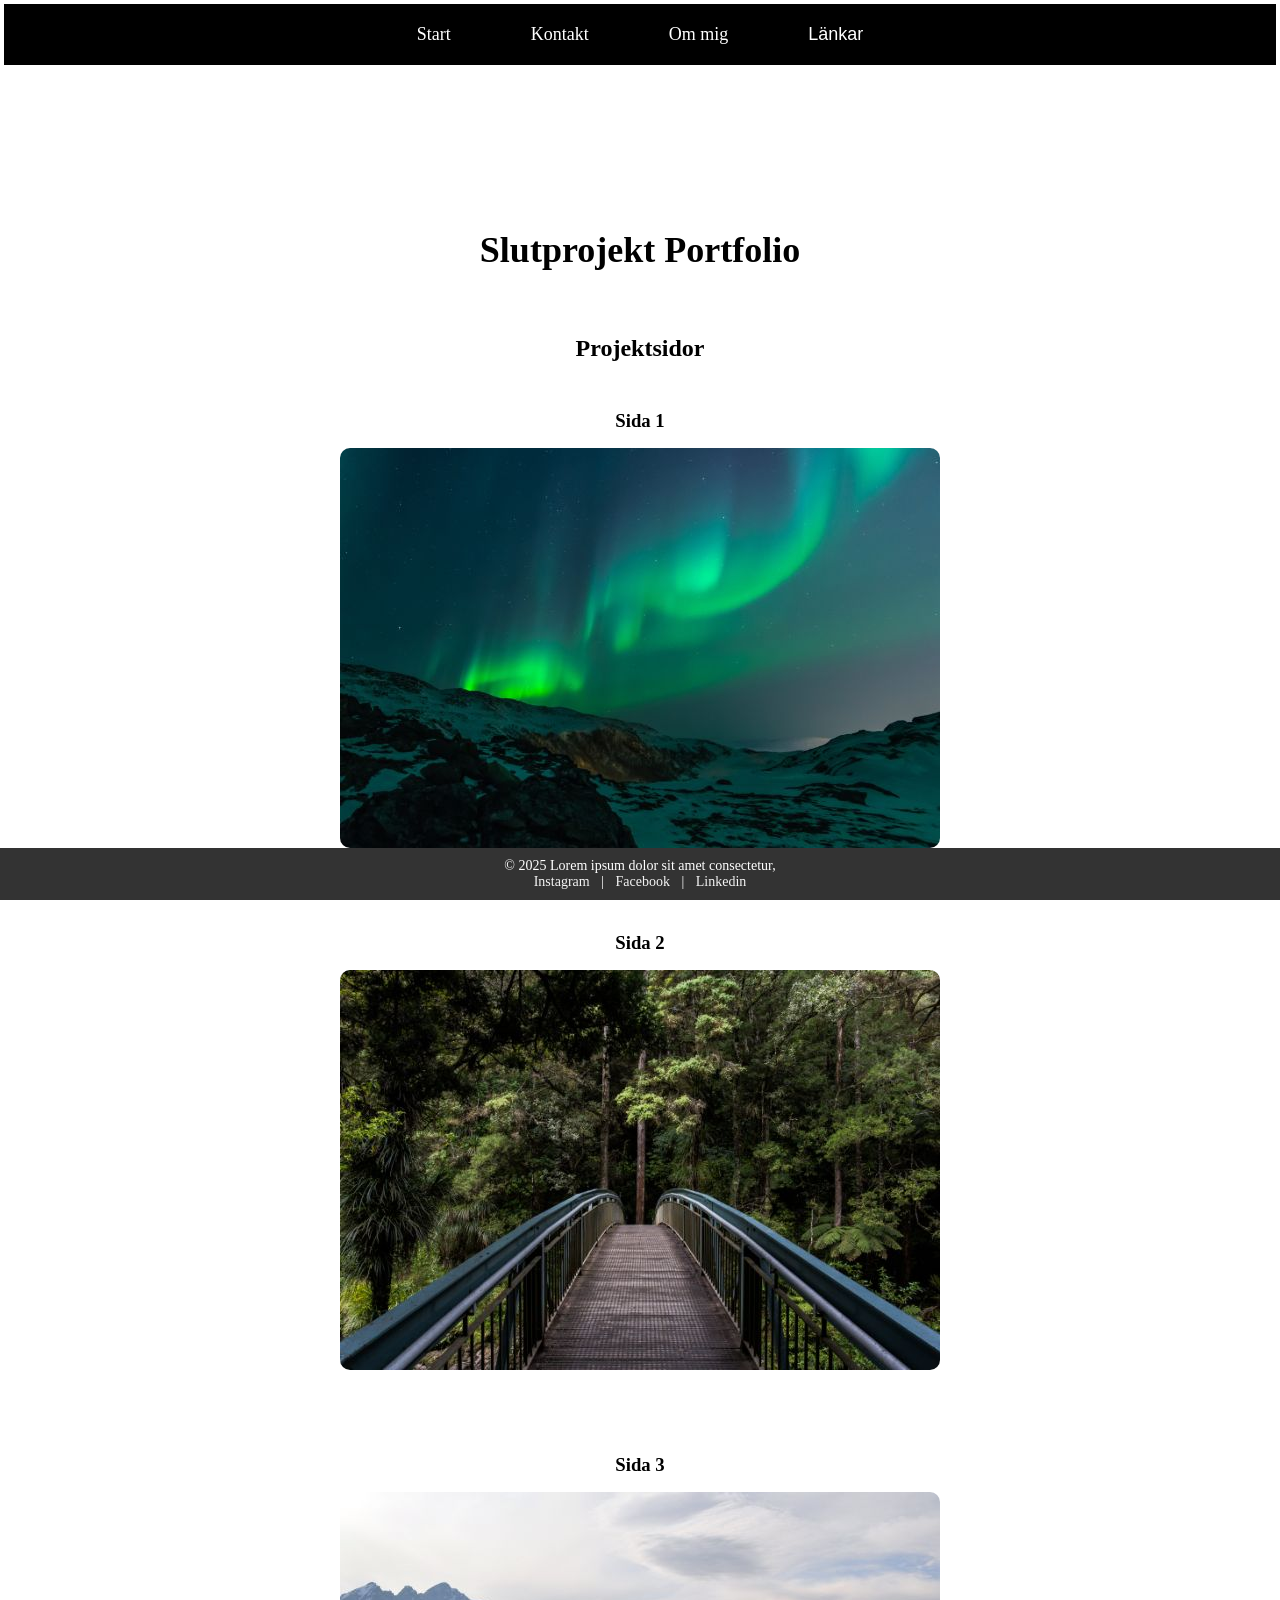
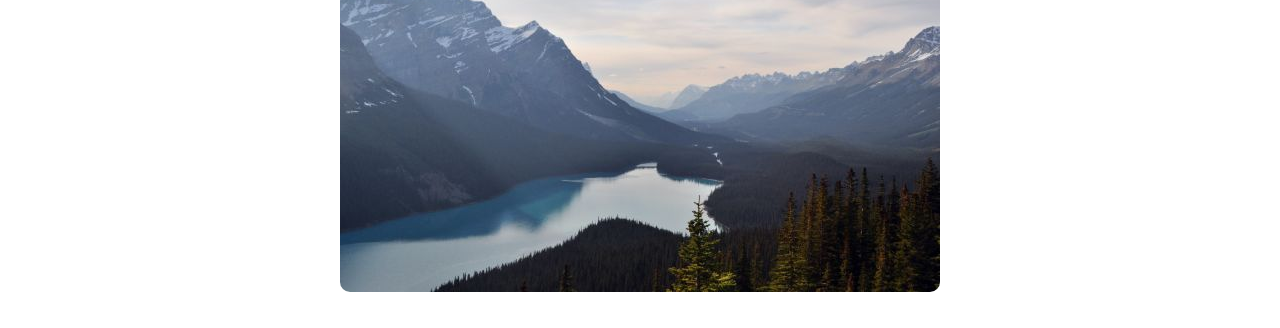
<file: html/index.html>
<!DOCTYPE html>
<html lang="en">
  <head>
    <meta charset="UTF-8" />
    <meta name="viewport" content="width=device-width, initial-scale=1.0" />
    <link rel="stylesheet" href="../css/start.css" />
    <link rel="stylesheet" href="../css/reset.css" />
    <title>Document</title>
  </head>
  <body>
    <nav>
      <ul class="navbar">
        <div class="nav">
          <a href="../html/start.html">Start</a>
          <a href="../html/kontakt.html">Kontakt</a>
          <a href="../html/om-mig.html">Om mig</a>

          <div class="dropdown">
            <button>Länkar</button>

            <div class="content">
              <a href="../projektsidor.html/sida1.html">Sida 1</a>
              <a href="../projektsidor.html/sida2.html">Sida 2</a>
              <a href="../projektsidor.html/sida3.html">Sida 3</a>
            </div>
          </div>
        </div>
      </ul>
    </nav>

    <div class="rubrik">
      <h2>Slutprojekt Portfolio</h2>
    </div>

    <h2 style="text-align: center">Projektsidor</h2>

    <div class="projektsidor">
      <div class="sidor">
        <h3>Sida 1</h3>
        <a href="../projektsidor.html/sida1.html"
          ><img src="../images/img_lights.jpg" alt=""
        /></a>
      </div>

      <div class="sidor">
        <h3>Sida 2</h3>
        <a href="../projektsidor.html/sida2.html"
          ><img src="../images/img_forest.jpg" alt=""
        /></a>
      </div>

      <div class="sidor">
        <h3>Sida 3</h3>
        <a href="../projektsidor.html/sida3.html"
          ><img src="../images/img_mountains.jpg"
        /></a>
      </div>
    </div>

    <footer>
      <p>© 2025 Lorem ipsum dolor sit amet consectetur,</p>
      <a href="">Instagram</a> | <a href="">Facebook</a> |
      <a href="">Linkedin</a>
    </footer>
  </body>
</html>
</file>
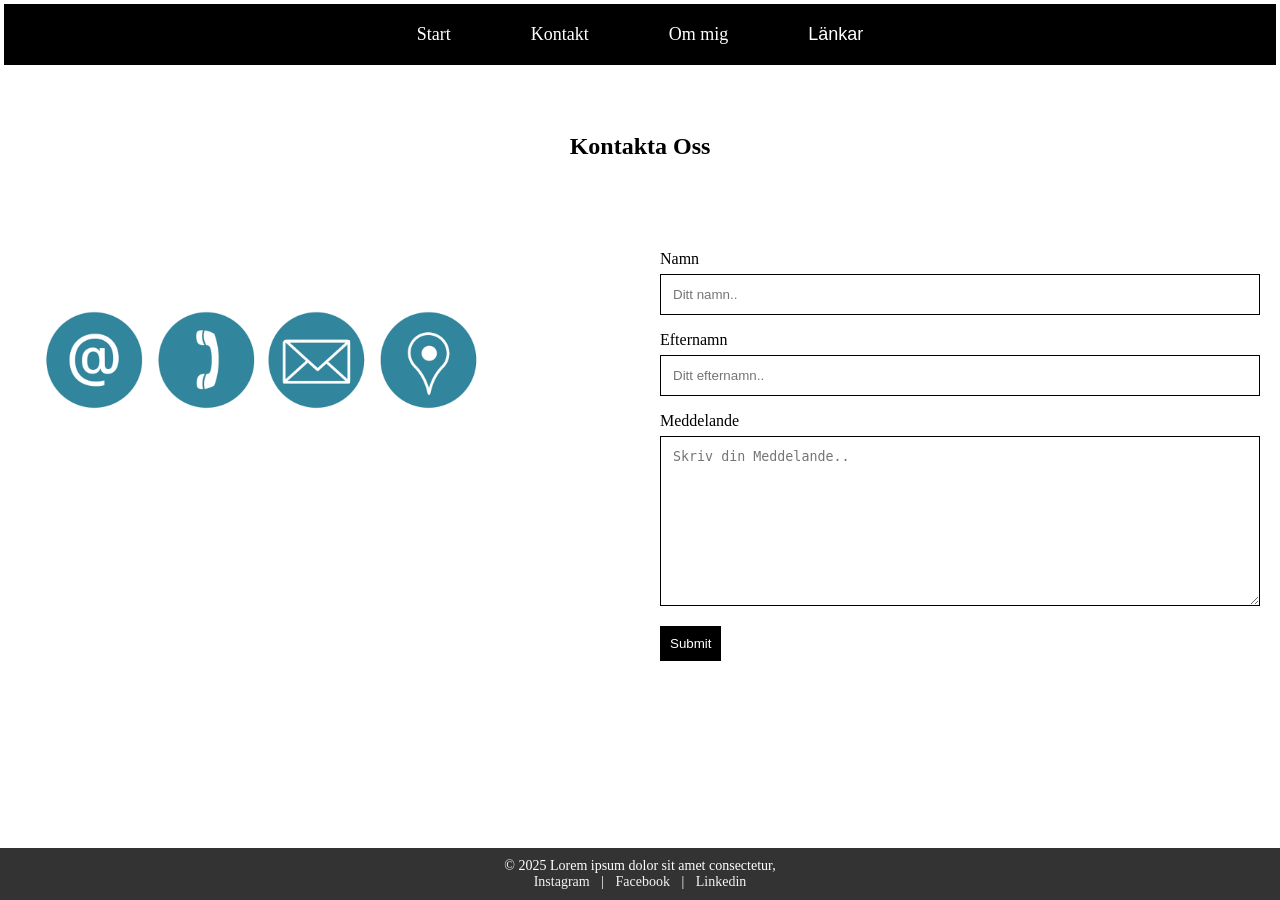
<file: html/kontakt.html>
<!DOCTYPE html>
<html lang="en">
  <head>
    <meta charset="UTF-8" />
    <meta name="viewport" content="width=device-width, initial-scale=1.0" />
    <link rel="stylesheet" href="../css/kontakt.css" />
    <link rel="stylesheet" href="../css/reset.css" />
    <title>Document</title>
  </head>
  <body>
    <nav>
      <ul class="navbar">
        <div class="nav">
          <a href="../html/start.html">Start</a>
          <a href="../html/kontakt.html">Kontakt</a>
          <a href="../html/om-mig.html">Om mig</a>

          <div class="dropdown">
            <button>Länkar</button>

            <div class="content">
              <a href="../projektsidor.html/sida1.html">Sida 1</a>
              <a href="../projektsidor.html/sida2.html">Sida 2</a>
              <a href="../projektsidor.html/sida3.html">Sida 3</a>
            </div>
          </div>
        </div>
      </ul>
    </nav>

    <div class="rubrik">
      <h2>Kontakta Oss</h2>
    </div>

    <div class="row">
      <div class="column">
        <img src="../images/kontakta-oss.webp" alt="" />
      </div>

      <div class="column">
        <form action="/action_page.php" method="post">
          <label for="fname">Namn</label>
          <input
            type="text"
            id="fname"
            name="firstname"
            placeholder="Ditt namn.."
          />

          <label for="lname">Efternamn</label>
          <input
            type="text"
            id="lname"
            name="lastname"
            placeholder="Ditt efternamn.."
          />

          <label for="subject">Meddelande</label>
          <textarea
            id="subject"
            name="subject"
            placeholder="Skriv din Meddelande.."
            style="height: 170px"
          ></textarea>

          <button>Submit</button>
        </form>
      </div>
    </div>

    <footer>
      <p>© 2025 Lorem ipsum dolor sit amet consectetur,</p>
      <a href="">Instagram</a> | <a href="">Facebook</a> |
      <a href="">Linkedin</a>
    </footer>
  </body>
</html>
</file>
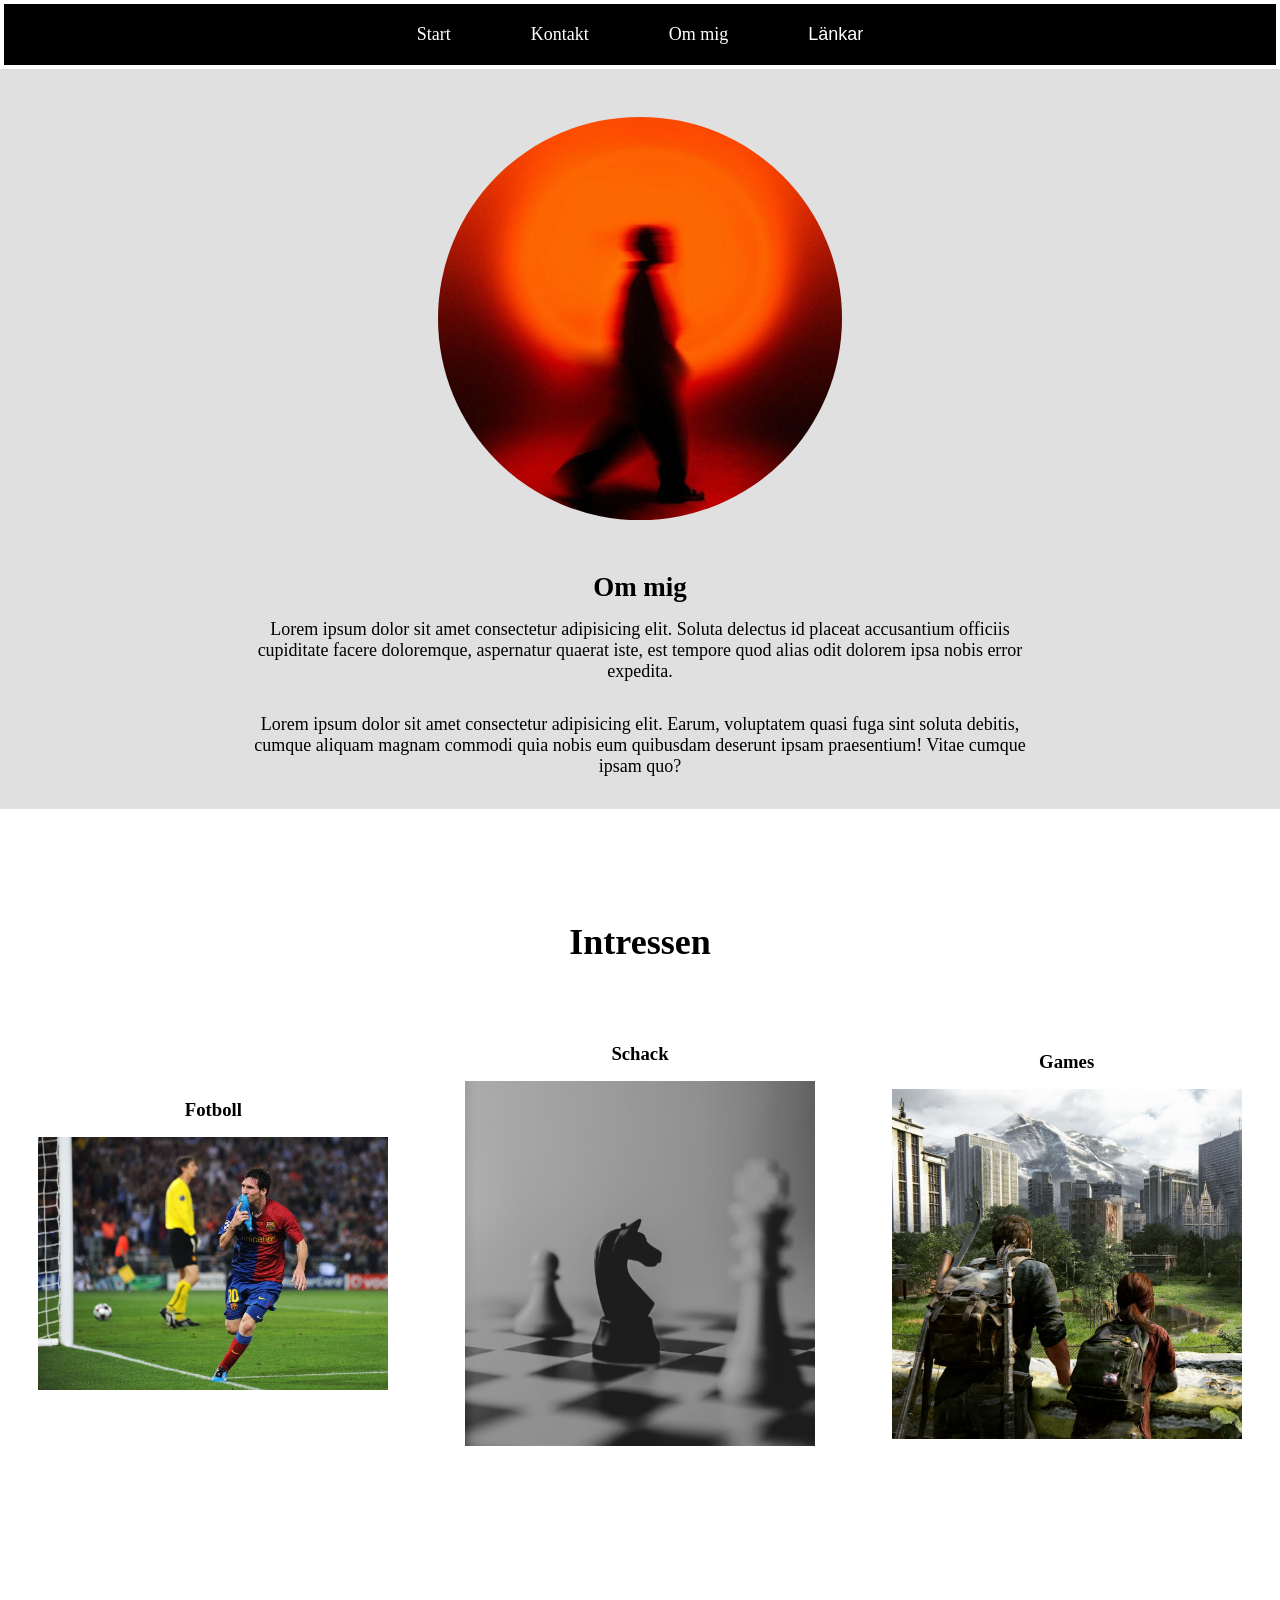
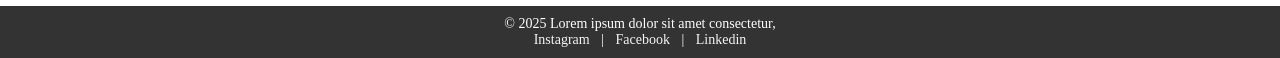
<file: html/om-mig.html>
<!DOCTYPE html>
<html lang="en">
<head>
    <meta charset="UTF-8">
    <meta name="viewport" content="width=device-width, initial-scale=1.0">
    <link rel="stylesheet" href="../css/om-mig.css">
    <link rel="stylesheet" href="../css/reset.css">
    <title>Document</title>
</head>
<body>

    <nav>
      <ul class="navbar">
        <div class="nav">
          <a href="../html/start.html">Start</a>
          <a href="../html/kontakt.html">Kontakt</a>
          <a href="../html/om-mig.html">Om mig</a>

          <div class="dropdown">
            <button>Länkar</button>

            <div class="content">
              <a href="../projektsidor.html/sida1.html">Sida 1</a>
              <a href="../projektsidor.html/sida2.html">Sida 2</a>
              <a href="../projektsidor.html/sida3.html">Sida 3</a>
            </div>
          </div>
        </div>
      </ul>
    </nav>

    <div class="om-mig">
        <div class="hero">
            <img src="../images/7398e127e27400c7a40ff639f505a1bb.jpg" alt=""></a>
        </div>

        <div class="rubrik">
            <h2>Om mig</h2>
            <p>Lorem ipsum dolor sit amet consectetur adipisicing elit. Soluta delectus id placeat accusantium officiis cupiditate facere doloremque, aspernatur quaerat iste, est tempore quod alias odit dolorem ipsa nobis error expedita.</p>

            <p>Lorem ipsum dolor sit amet consectetur adipisicing elit. Earum, voluptatem quasi fuga sint soluta debitis, cumque aliquam magnam commodi quia nobis eum quibusdam deserunt ipsam praesentium! Vitae cumque ipsam quo?</p>
        </div>

    </div>

    <div class="rubrik2">
        <h2>Intressen</h2>
    </div>

    <div class="intressen">
        <div class="sidor">
            <h3> Fotboll</h3>
            <img src="../images/fb4f3d34ba3780c83f8a91acd5b75fcc.jpg" alt=""></a>
        </div>

        <div class="sidor">
            <h3> Schack</h3>
            <img src="../images/photo-1560174038-da43ac74f01b.avif" alt=""></a>
        </div>

        <div class="sidor">
            <h3> Games</h3>
            <img src="../images/16357782a204deec47c57828372519c5.jpg" alt=""></a>
        </div>
    </div>

    <footer>
        <p>© 2025 Lorem ipsum dolor sit amet consectetur, </p>
        <a href="">Instagram</a> |
        <a href="">Facebook</a> |
        <a href="">Linkedin</a>
    </footer>
</body>
</html>
</file>
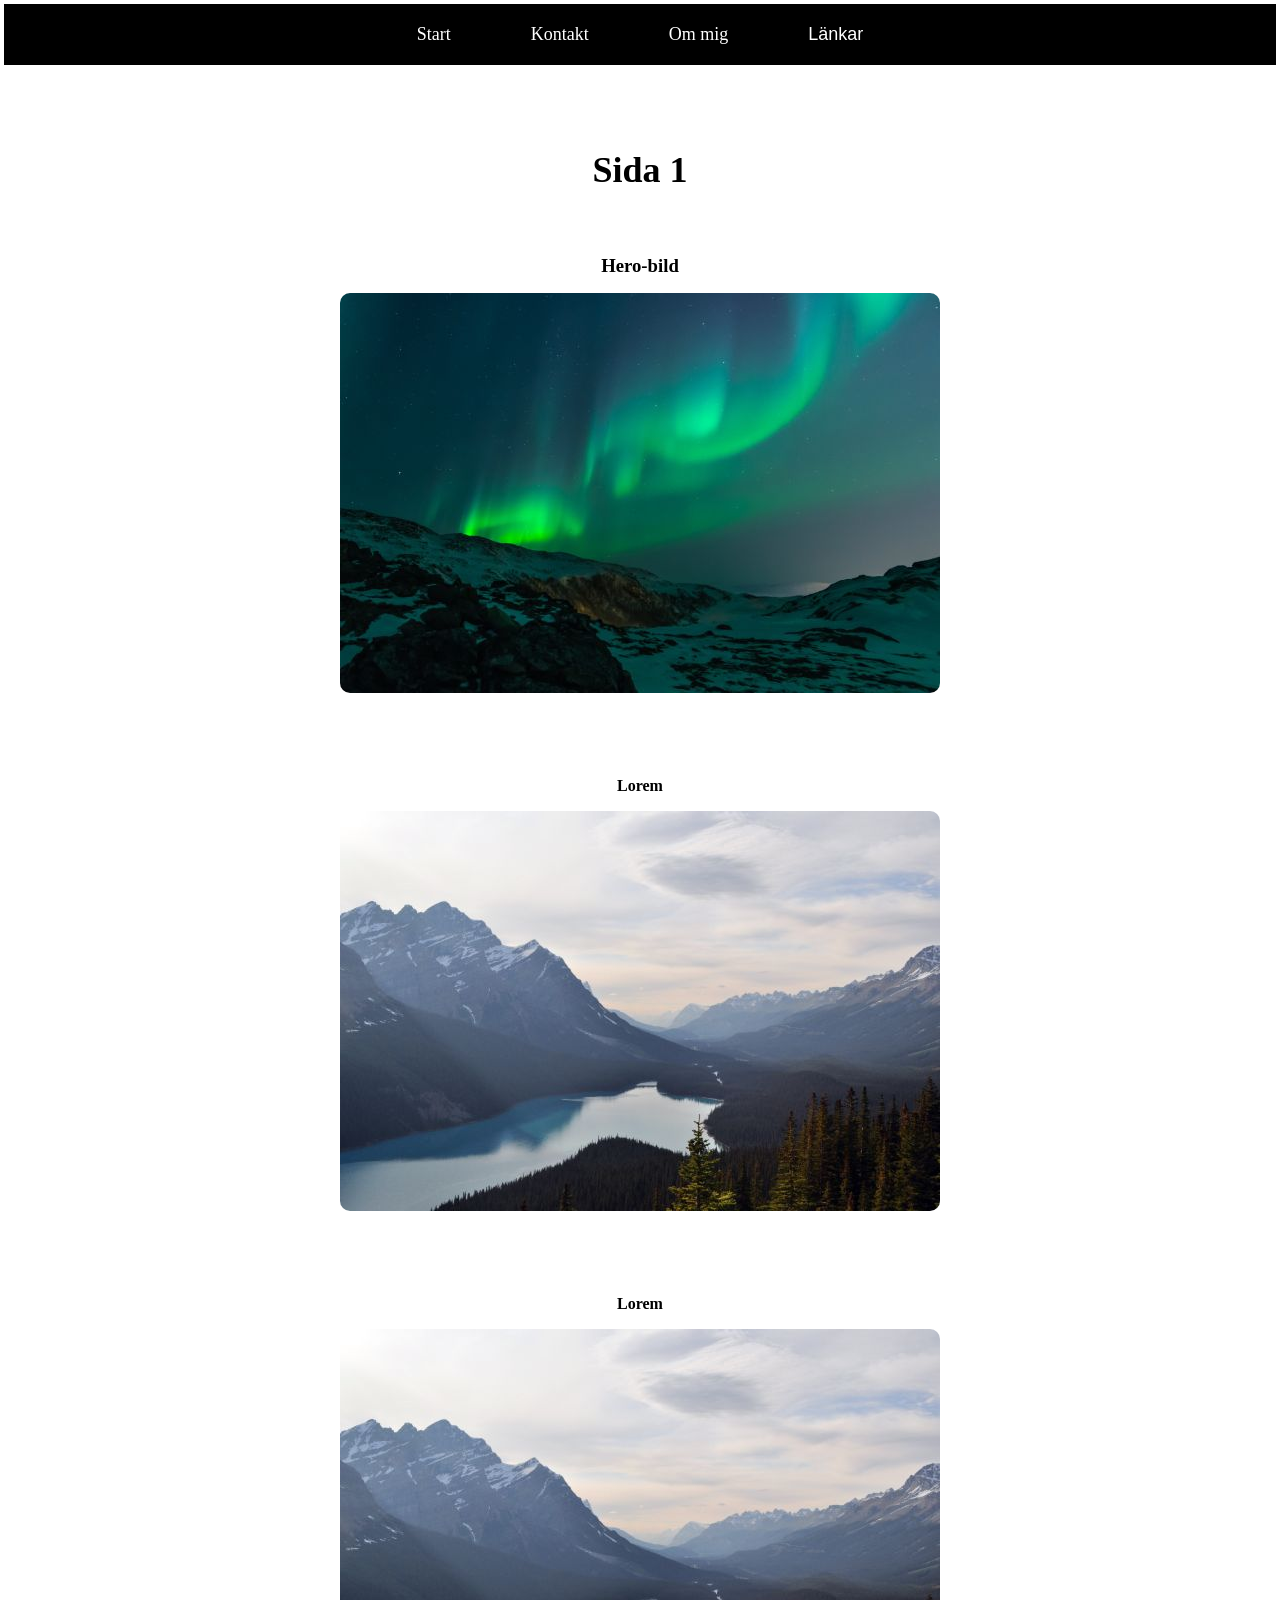
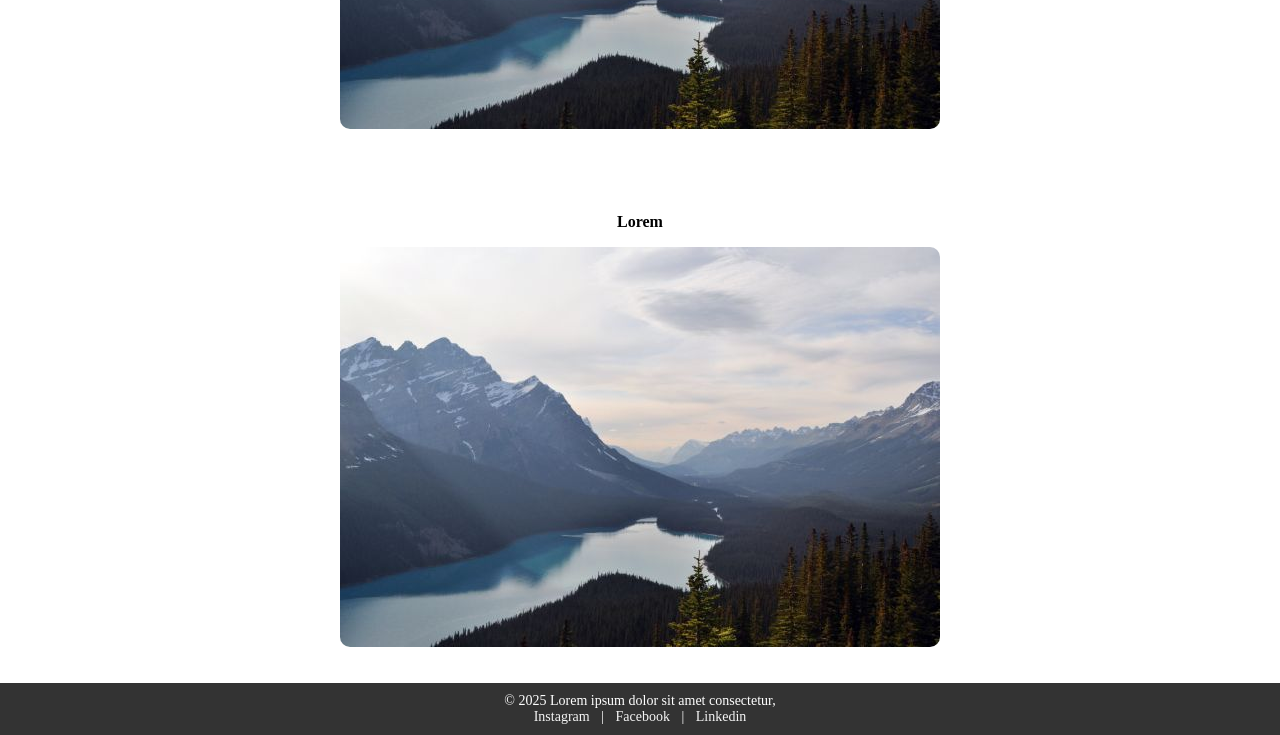
<file: projektsidor.html/sida1.html>
<!DOCTYPE html>
<html lang="en">
  <head>
    <meta charset="UTF-8" />
    <meta name="viewport" content="width=device-width, initial-scale=1.0" />
    <link rel="stylesheet" href="../css/sida1.css" />
    <link rel="stylesheet" href="../css/reset.css" />
    <title>Document</title>
  </head>
  <body>
    <nav>
      <ul class="navbar">
        <div class="nav">
          <a href="../html/start.html">Start</a>
          <a href="../html/kontakt.html">Kontakt</a>
          <a href="../html/om-mig.html">Om mig</a>

          <div class="dropdown">
            <button>Länkar</button>

            <div class="content">
              <a href="../projektsidor.html/sida1.html">Sida 1</a>
              <a href="../projektsidor.html/sida2.html">Sida 2</a>
              <a href="../projektsidor.html/sida3.html">Sida 3</a>
            </div>
          </div>
        </div>
      </ul>
    </nav>

    <div class="rubrik">
      <h2>Sida 1</h2>
    </div>

    <div class="projektsidor">
      <div class="sidor">
        <h3>Hero-bild</h3>
        <a href="../projektsidor.html/sida1.html"
          ><img src="../images/img_lights.jpg" alt=""
        /></a>
      </div>
    </div>

    <div class="projektsidor">
      <div class="sidor">
        <h4>Lorem</h4>
        <img src="../images/img_mountains.jpg" alt="" />
      </div>

      <div class="sidor">
        <h4>Lorem</h4>
        <img src="../images/img_mountains.jpg" alt="" />
      </div>

      <div class="sidor">
        <h4>Lorem</h4>
        <img src="../images/img_mountains.jpg" alt="" />
      </div>
    </div>

    <footer>
      <p>© 2025 Lorem ipsum dolor sit amet consectetur,</p>
      <a href="">Instagram</a> | <a href="">Facebook</a> |
      <a href="">Linkedin</a>
    </footer>
  </body>
</html>
</file>
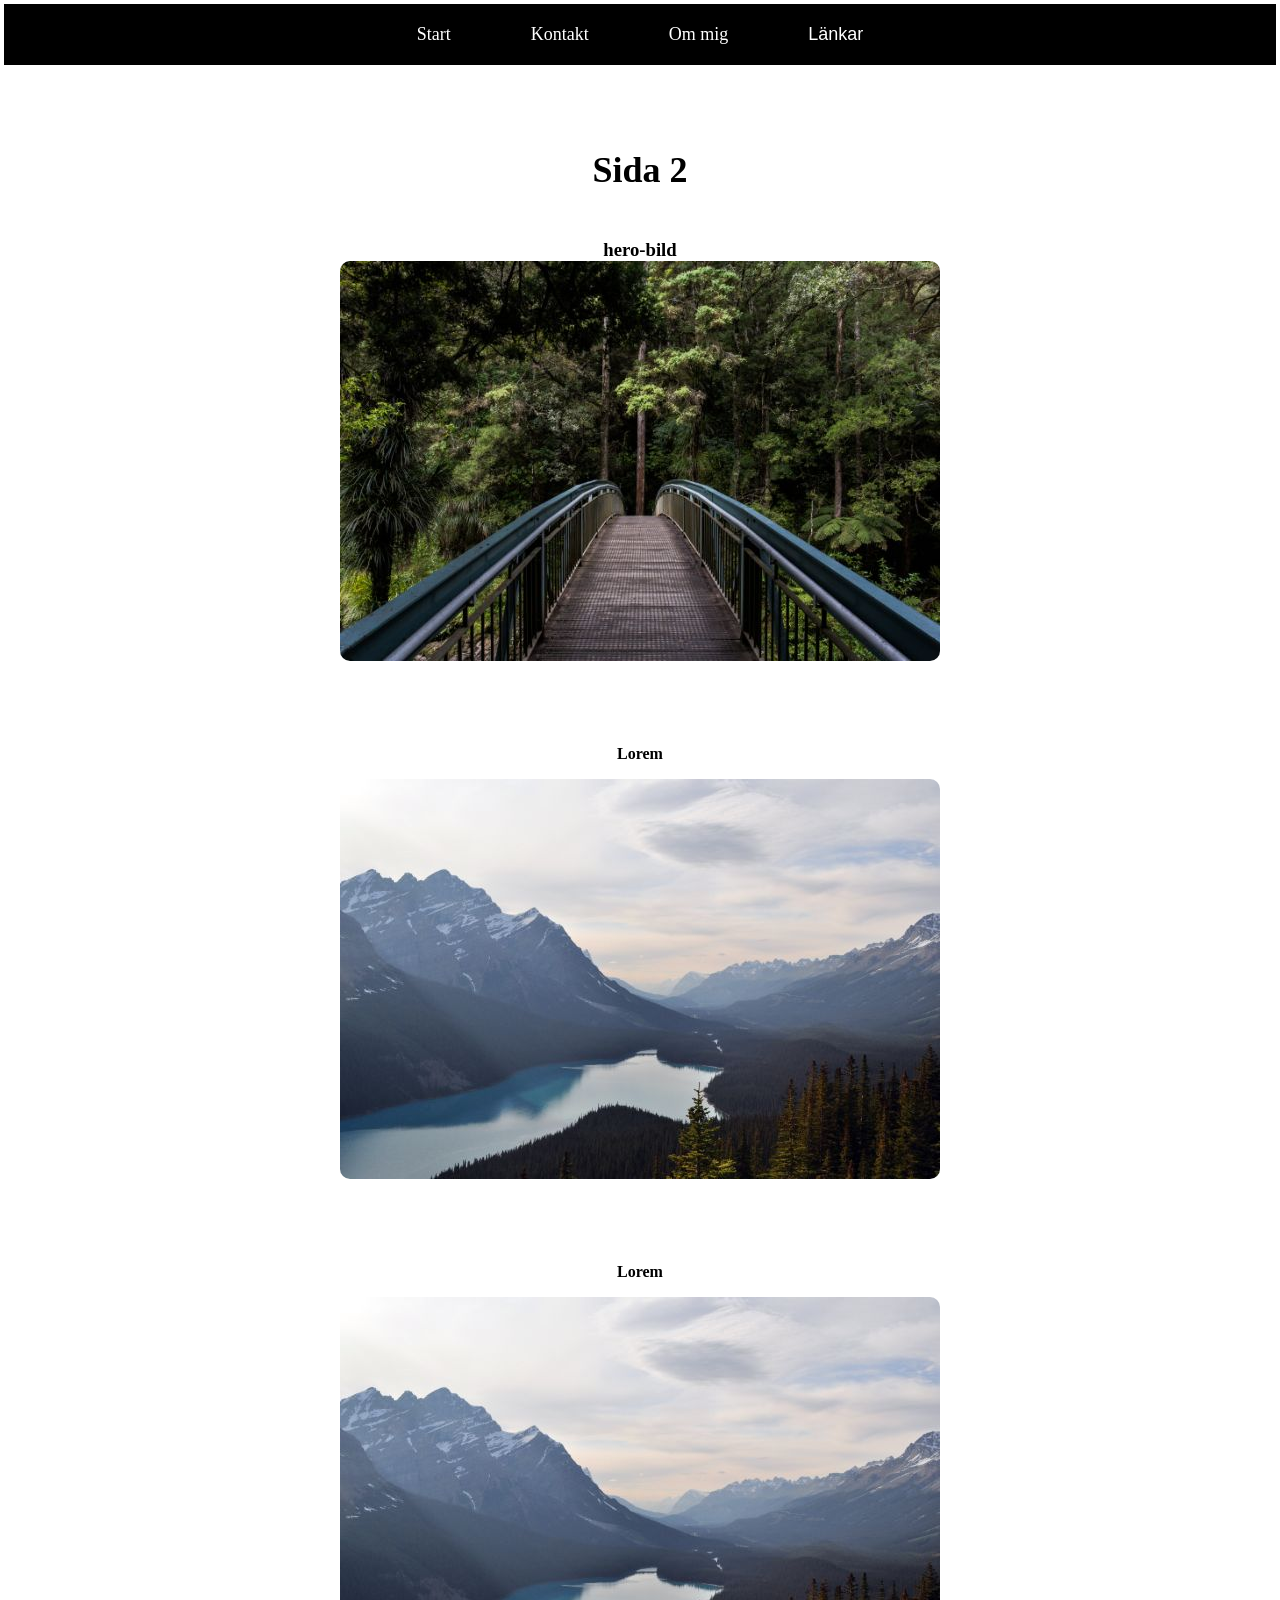
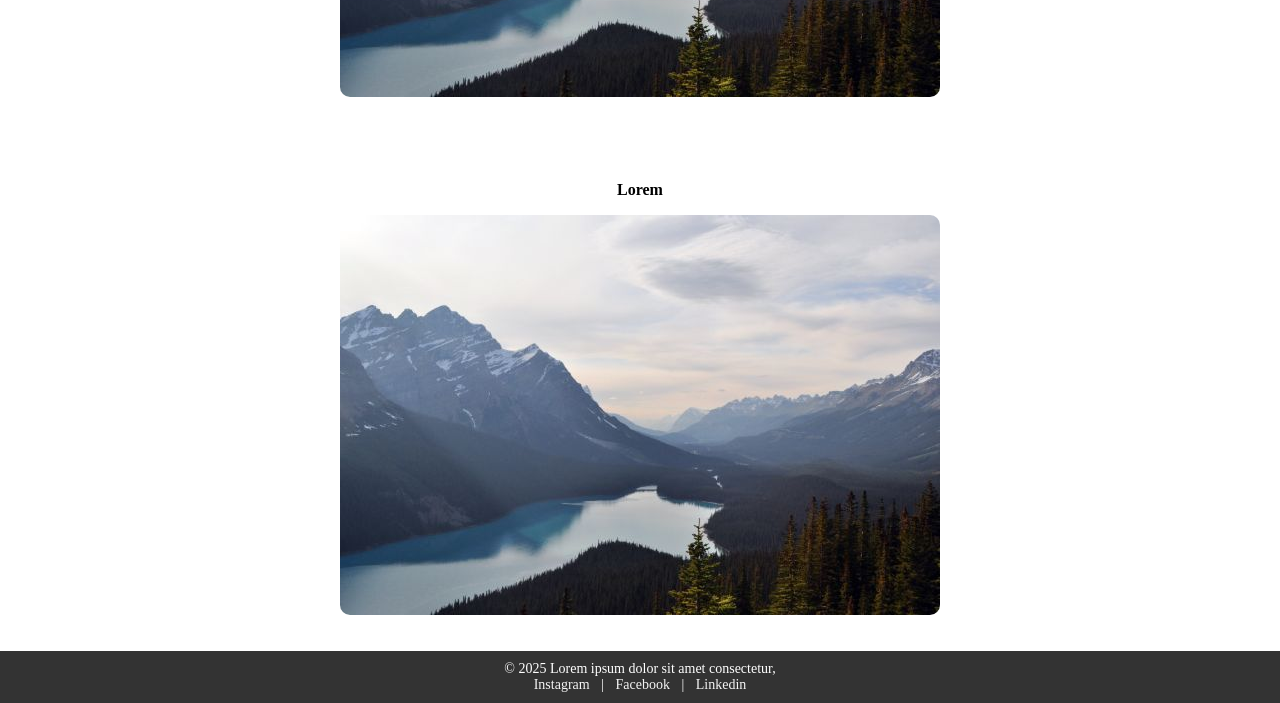
<file: projektsidor.html/sida2.html>
<!DOCTYPE html>
<html lang="en">
  <head>
    <meta charset="UTF-8" />
    <meta name="viewport" content="width=device-width, initial-scale=1.0" />
    <link rel="stylesheet" href="../css/sida2.css" />
    <link rel="stylesheet" href="../css/reset.css" />
    <title>Document</title>
  </head>
  <body>
    <nav>
      <ul class="navbar">
        <div class="nav">
          <a href="../html/start.html">Start</a>
          <a href="../html/kontakt.html">Kontakt</a>
          <a href="../html/om-mig.html">Om mig</a>

          <div class="dropdown">
            <button>Länkar</button>

            <div class="content">
              <a href="../projektsidor.html/sida1.html">Sida 1</a>
              <a href="../projektsidor.html/sida2.html">Sida 2</a>
              <a href="../projektsidor.html/sida3.html">Sida 3</a>
            </div>
          </div>
        </div>
      </ul>
    </nav>

    <div class="rubrik">
      <h2>Sida 2</h2>
    </div>

    <div class="projektsidor">
      <div class="sidor">
        <h3>hero-bild</h3>
        <a href="../projektsidor.html/sida1.html"
          ><img src="../images/img_forest.jpg" alt=""
        /></a>
      </div>
    </div>

    <div class="projektsidor">
      <div class="sidor">
        <h4>Lorem</h4>
        <img src="../images/img_mountains.jpg" alt="" />
      </div>

      <div class="sidor">
        <h4>Lorem</h4>
        <img src="../images/img_mountains.jpg" alt="" />
      </div>

      <div class="sidor">
        <h4>Lorem</h4>
        <img src="../images/img_mountains.jpg" alt="" />
      </div>
    </div>

    <footer>
      <p>© 2025 Lorem ipsum dolor sit amet consectetur,</p>
      <a href="">Instagram</a> | <a href="">Facebook</a> |
      <a href="">Linkedin</a>
    </footer>
  </body>
</html>
</file>
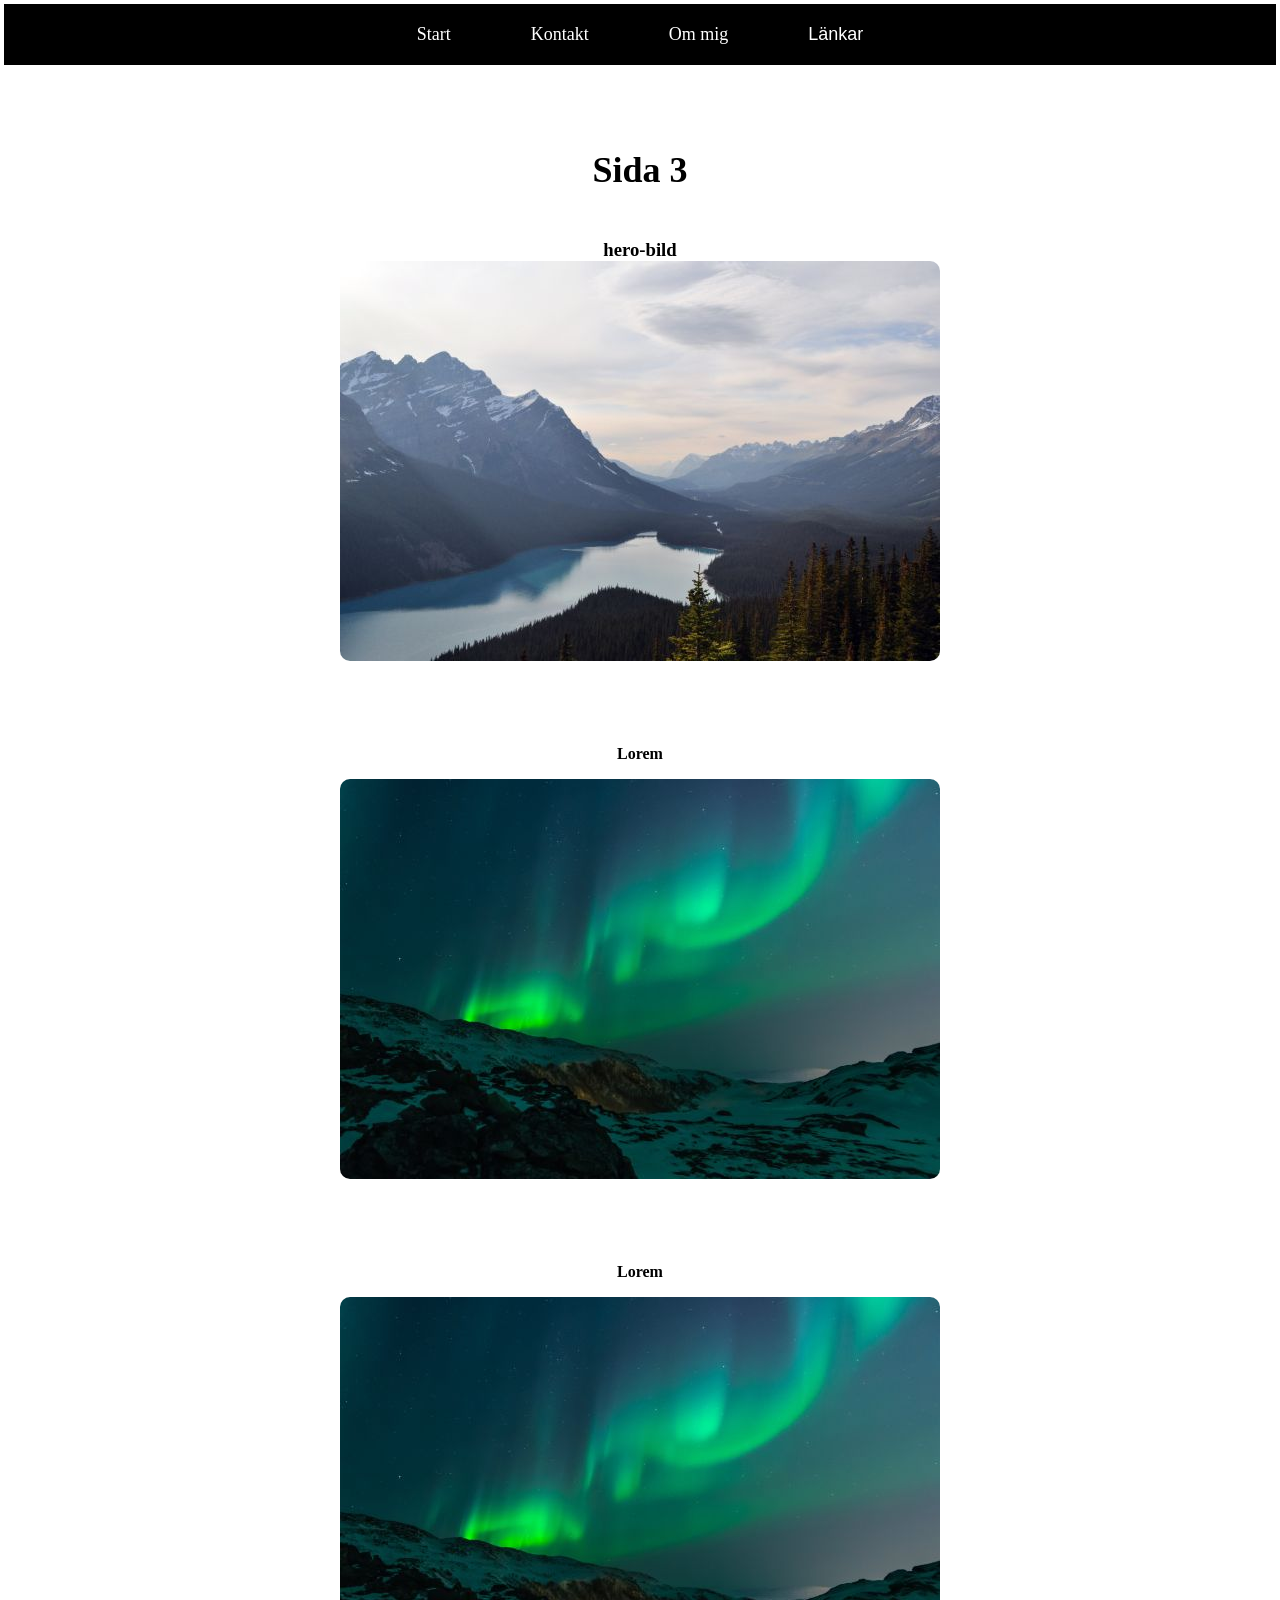
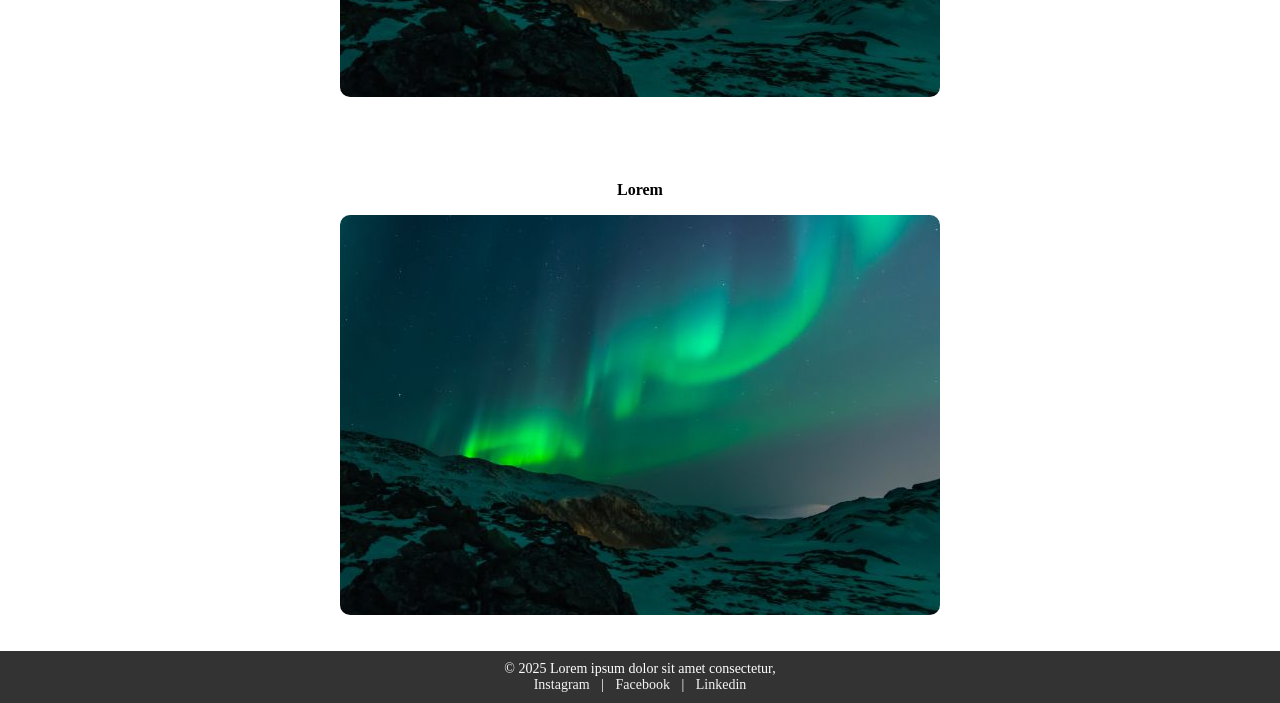
<file: projektsidor.html/sida3.html>
<!DOCTYPE html>
<html lang="en">
  <head>
    <meta charset="UTF-8" />
    <meta name="viewport" content="width=device-width, initial-scale=1.0" />
    <link rel="stylesheet" href="../css/sida3.css" />
    <link rel="stylesheet" href="../css/reset.css" />
    <title>Document</title>
  </head>
  <body>
    <nav>
      <ul class="navbar">
        <div class="nav">
          <a href="../html/start.html">Start</a>
          <a href="../html/kontakt.html">Kontakt</a>
          <a href="../html/om-mig.html">Om mig</a>

          <div class="dropdown">
            <button>Länkar</button>

            <div class="content">
              <a href="../projektsidor.html/sida1.html">Sida 1</a>
              <a href="../projektsidor.html/sida2.html">Sida 2</a>
              <a href="../projektsidor.html/sida3.html">Sida 3</a>
            </div>
          </div>
        </div>
      </ul>
    </nav>

    <div class="rubrik">
      <h2>Sida 3</h2>
    </div>

    <div class="projektsidor">
      <div class="sidor">
        <h3>hero-bild</h3>
        <a href="../projektsidor.html/sida1.html"
          ><img src="../images/img_mountains.jpg" alt=""
        /></a>
      </div>
    </div>

    <div class="projektsidor">
      <div class="sidor">
        <h4>Lorem</h4>
        <img src="../images/img_lights.jpg" alt="" />
      </div>

      <div class="sidor">
        <h4>Lorem</h4>
        <img src="../images/img_lights.jpg" alt="" />
      </div>

      <div class="sidor">
        <h4>Lorem</h4>
        <img src="../images/img_lights.jpg" alt="" />
      </div>
    </div>

    <footer>
      <p>© 2025 Lorem ipsum dolor sit amet consectetur,</p>
      <a href="">Instagram</a> | <a href="">Facebook</a> |
      <a href="">Linkedin</a>
    </footer>
  </body>
</html>
</file>
<file: css/start.css>
/* navbar */
.nav{
    background-color: black;
    border: 4px solid rgb(255, 255, 255);
    
    list-style: none;
    display: flex;
    justify-content: center; 
}

.navbar a{
    text-decoration: none;
    padding: 20px 40px;
    color: white;
    font-size: large;

    transition: background-color 0.2s ease-out, transform 0.4s ease-out;
}

.nav a:hover{
    background-color: rgb(138, 138, 138);
    transform: scale(1.05);
}

/* dropdown */
.dropdown{
  display: inline-block;
}

.dropdown button{
  background-color: black;
  color: white;

  padding: 20px 40px;
  font-size: large;
  transition: background-color 0.2s ease-out, transform 0.4s ease-out;
  
  border: none;
  cursor: pointer;
}

.dropdown .content a{
  display: block;
  background-color: #000000;
  text-decoration: none;
  padding: 20px 40px; 
}

.dropdown .content{
  display: none;
  position: absolute;
  min-width: 100px;
  box-shadow: 2px 2px rgba(0, 0, 0, 0.405);
}

.dropdown:hover .content{
  display: block;
}

.dropdown:hover button{
  background-color: #fcfcfc;
  color: black;
}

.dropdown a:hover{
  background-color: #c1c1c1;
}

/* rubrik */
.rubrik{
    text-align: center;
    font-size: x-large;

    padding-top: 10rem;
    padding-bottom: 4rem;
}

/* projektsidor */
.projektsidor{
    display: flex;
    flex-wrap: wrap;
    align-items: center;
    justify-content: center;
    
    text-decoration: none;
    list-style: none;
}

.sidor{
    padding: 1rem;
    margin: 1rem;
}


.projektsidor img{
    max-width: 100%;
    height: auto;
    border-radius: 10px;
}

.sidor:hover{
  transform: scale(1.1);
}


.projektsidor h3{
    text-align: center;
    padding: 1rem;
}


/* footer */
footer {
  background-color: #100f0f;    
  color: white;             
  text-align: center;         
  padding: 15px;             
  font-size: 14px;            
}

footer a {
  color: #f4f4f4;           
  text-decoration: none;      
  margin: 0 8px;             
}

footer a:hover {
  text-decoration: underline; 
}

footer {
  position: fixed;
  bottom: 0;
  left: 0;
  width: 100%;
  background-color: #333;
  color: white;
  text-align: center;
  padding: 10px;
}


/* media */
@media screen and (max-width: 450px) {
    /* .navbar{
        flex-direction: column;
    } */

    .rubrik{
        flex-direction: column;
    }
    
    .projektsidor{
        flex-direction: column;
    }
}

@media screen and (min-width: 450px) {
    .navbar{
        flex-direction: row;
        flex-basis: 100%;
    }

    .rubrik{
        flex-direction: row;
    }
    
    .projektsidor{
        flex-direction: row;
        flex-basis: auto;
    }
}
</file>
<file: css/kontakt.css>
/* navbar */
.nav{
    background-color: black;
    border: 4px solid rgb(255, 255, 255);
    
    list-style: none;
    display: flex;
    justify-content: center; 
}

.navbar a{
    text-decoration: none;
    padding: 20px 40px;
    color: white;
    font-size: large;

    transition: background-color 0.2s ease-out, transform 0.4s ease-out;
}

.nav a:hover{
    background-color: rgb(138, 138, 138);
    transform: scale(1.05);
}


/* dropdown */
.dropdown{
  display: inline-block;
}

.dropdown button{
  background-color: black;
  color: white;

  padding: 20px 40px;
  font-size: large;
  transition: background-color 0.2s ease-out, transform 0.4s ease-out;
  
  border: none;
  cursor: pointer;
}

.dropdown .content a{
  display: block;
  background-color: #000000;
  text-decoration: none;
  padding: 20px 40px; 
}

.dropdown .content{
  display: none;
  position: absolute;
  min-width: 100px;
  box-shadow: 2px 2px rgba(0, 0, 0, 0.405);
}

.dropdown:hover .content{
  display: block;
}

.dropdown:hover button{
  background-color: #fcfcfc;
  color: black;
}

.dropdown a:hover{
  background-color: #c1c1c1;
}


/* rubrik */
.rubrik{
  text-align: center;
  padding: 4rem;
}

/* row */
.row{
  background-color: rgb(234, 234, 234);
}

/* row img */
.row img{
  max-width: 100%;
  height: auto;
  width: 80%;
}

input[type=text], select, textarea {
  width: 100%;
  padding: 12px;
  border: 1px solid #000000;
  margin-top: 6px;
  margin-bottom: 16px;
  resize: vertical;
}

/* bootstrap */
button{
  border: 1px solid black;
  background-color: #000000;
  color: white;
  padding: 9px;
}

button:hover{
  background-color: #7d7d7d;
}

.column {
  float: left;
  width: 50%;
  margin-top: 6px;
  padding: 20px;
}

/* footer */
footer {
  background-color: #100f0f;    
  color: white;             
  text-align: center;         
  padding: 15px;             
  font-size: 14px;            
}

footer a {
  color: #f4f4f4;           
  text-decoration: none;      
  margin: 0 8px;             
}

footer a:hover {
  text-decoration: underline; 
}

footer {
  position: fixed;
  bottom: 0;
  left: 0;
  width: 100%;
  background-color: #333;
  color: white;
  text-align: center;
  padding: 10px;
}

/* Media */
@media screen and (max-width: 500px) {
    .navbar {
    flex-direction: column; 
    padding: 1rem 0;
  }

  .row{
    flex-direction: column;
    align-items: center;
    max-width: fit-content;
    display: flex;
  }

  .row img{
    max-width: 100%;
  }
}
</file>
<file: css/om-mig.css>
/* navbar */
.nav{
    background-color: black;
    border: 4px solid rgb(255, 255, 255);
    
    list-style: none;
    display: flex;
    justify-content: center; 
}

.navbar a{
    text-decoration: none;
    padding: 20px 40px;
    color: white;
    font-size: large;

    transition: background-color 0.2s ease-out, transform 0.4s ease-out;
}

.nav a:hover{
    background-color: rgb(138, 138, 138);
    transform: scale(1.05);
}


/* dropdown */
.dropdown{
  display: inline-block;
}

.dropdown button{
  background-color: black;
  color: white;

  padding: 20px 40px;
  font-size: large;
  transition: background-color 0.2s ease-out, transform 0.4s ease-out;
  
  border: none;
  cursor: pointer;
}

.dropdown .content a{
  display: block;
  background-color: #000000;
  text-decoration: none;
  padding: 20px 40px; 
}

.dropdown .content{
  display: none;
  position: absolute;
  min-width: 100px;
  box-shadow: 2px 2px rgba(0, 0, 0, 0.405);
}

.dropdown:hover .content{
  display: block;
}

.dropdown:hover button{
  background-color: #fcfcfc;
  color: black;
}

.dropdown a:hover{
  background-color: #c1c1c1;
}

/* Om Mig */
.om-mig{
    display: flex;
    flex-wrap: wrap;
    flex-direction: column;
    align-items: center;
    justify-content: center;
    background-color: rgb(224, 224, 224);
    text-align: center;
}

.om-mig .rubrik{
    max-width: 800px;
    font-size: large;
}

.rubrik p{
    margin-top: 1rem;
    margin-bottom: 2rem;
    max-width: 800px;
}

.hero img{
    width: 60%;
    padding: 3rem;
    max-width: 100%;
    border-radius: 50%;
}

.intressen{
    display: flex;
    flex-wrap: wrap;
    align-items: center;
    justify-content: center;
    
    text-decoration: none;
    list-style: none;
}

/* rubrik 2 */
.rubrik2{
    text-align: center;
    font-size: x-large;
    padding-top: 7rem;
    padding-bottom: 4rem;
}


/* Intressen */
.intressen{
    box-sizing: border-box;
    justify-content: space-around;
    display: flex;
}

.intressen img{
    max-width: 350px;
    width: 100%;
    display: block;
    height: auto;
    margin: auto;
    margin-bottom: 10rem;
}

.sidor:hover{
    transform: scale(1.05);
}
.intressen h3{
    text-align: center;
    padding: 1rem;
}
 

/* Footer */
footer {
  background-color: #100f0f;    
  color: white;             
  text-align: center;         
  padding: 15px;             
  font-size: 14px;            
}

footer a {
  color: #f4f4f4;           
  text-decoration: none;      
  margin: 0 8px;             
}

footer a:hover {
  text-decoration: underline; 
}

footer {
  position: relative;
  bottom: 0;
  left: 0;
  width: 100%;
  background-color: #333;
  color: white;
  text-align: center;
  padding: 10px;
}

/* Media */
@media screen and (max-width: 500px) {
    .navbar {
    flex-direction: column; 
    padding: 1rem 0;
  }
}
</file>
<file: css/sida1.css>
/* navbar */
.nav{
    background-color: black;
    border: 4px solid rgb(255, 255, 255);
    
    list-style: none;
    display: flex;
    justify-content: center; 
}

.navbar a{
    text-decoration: none;
    padding: 20px 40px;
    color: white;
    font-size: large;

    transition: background-color 0.2s ease-out, transform 0.4s ease-out;
}

.nav a:hover{
    background-color: rgb(138, 138, 138);
    transform: scale(1.05);
}


/* dropdown */
.dropdown{
  display: inline-block;
}

.dropdown button{
  background-color: black;
  color: white;

  padding: 20px 40px;
  font-size: large;
  transition: background-color 0.2s ease-out, transform 0.4s ease-out;
  
  border: none;
  cursor: pointer;
}

.dropdown .content a{
  display: block;
  background-color: #000000;
  text-decoration: none;
  padding: 20px 40px; 
}

.dropdown .content{
  display: none;
  position: absolute;
  min-width: 100px;
  box-shadow: 2px 2px rgba(0, 0, 0, 0.405);
}

.dropdown:hover .content{
  display: block;
}

.dropdown:hover button{
  background-color: #fcfcfc;
  color: black;
}

.dropdown a:hover{
  background-color: #c1c1c1;
}

/* rubrik */
.rubrik{
    text-align: center;
    font-size: x-large;

    padding-top: 5rem;
    padding-bottom: 1rem;
}

/* projektsidor */
.projektsidor{
    display: flex;
    flex-wrap: wrap;
    align-items: center;
    justify-content: center;
    
    text-decoration: none;
    list-style: none;
}

.sidor{
    padding: 1rem;
    margin: 1rem;
}

/* img */
.projektsidor img{
    max-width: 100%;
    height: auto;
    border-radius: 10px;
}

.sidor:hover{
  transform: scale(1.1);
}
/* h */
.projektsidor h3{
    text-align: center;
    padding: 1rem;
}

.projektsidor h4{
    text-align: center;
    padding: 1rem;
}

/* footer */
footer {
  background-color: #070707;    
  color: white;             
  text-align: center;         
  padding: 15px;             
  font-size: 14px;            
}

footer a {
  color: #f4f4f4;           
  text-decoration: none;      
  margin: 0 8px;             
}

footer a:hover {
  text-decoration: underline; 
}

footer {
  position:static;
  bottom: 0;
  left: 0;
  width: 100%;
  background-color: #333;
  color: white;
  text-align: center;
  padding: 10px;
}
</file>
<file: css/sida2.css>
/* navbar */
.nav{
    background-color: black;
    border: 4px solid rgb(255, 255, 255);
    
    list-style: none;
    display: flex;
    justify-content: center; 
}

.navbar a{
    text-decoration: none;
    padding: 20px 40px;
    color: white;
    font-size: large;

    transition: background-color 0.2s ease-out, transform 0.4s ease-out;
}

.nav a:hover{
    background-color: rgb(138, 138, 138);
    transform: scale(1.05);
}


.navbar a:hover{
    background-color: rgb(153, 157, 153);
    transform: scale(1.05);
}

/* dropdown */
.dropdown{
  display: inline-block;
}

.dropdown button{
  background-color: black;
  color: white;

  padding: 20px 40px;
  font-size: large;
  transition: background-color 0.2s ease-out, transform 0.4s ease-out;
  
  border: none;
  cursor: pointer;
}

.dropdown .content a{
  display: block;
  background-color: #000000;
  text-decoration: none;
  padding: 20px 40px; 
}

.dropdown .content{
  display: none;
  position: absolute;
  min-width: 100px;
  box-shadow: 2px 2px rgba(0, 0, 0, 0.405);
}

.dropdown:hover .content{
  display: block;
}

.dropdown:hover button{
  background-color: #fcfcfc;
  color: black;
}

.dropdown a:hover{
  background-color: #c1c1c1;
}

/* rubrik */
.rubrik{
    text-align: center;
    font-size: x-large;

    padding-top: 5rem;
    padding-bottom: 1rem;
}

/* projektsidor */
.projektsidor{
    display: flex;
    flex-wrap: wrap;
    align-items: center;
    justify-content: center;
    
    text-decoration: none;
    list-style: none;
}

.sidor{
    padding: 1rem;
    margin: 1rem;
}

/* img */
.projektsidor img{
    max-width: 100%;
    height: auto;
    border-radius: 10px;
}

.sidor:hover{
  transform: scale(1.1);
}

/* h */
.projektsidor h3{
    text-align: center;
}

.projektsidor h4{
    text-align: center;
    padding: 1rem;
}

/* footer */
footer {
  background-color: #100f0f;    
  color: white;             
  text-align: center;         
  padding: 15px;             
  font-size: 14px;            
}

footer a {
  color: #f4f4f4;           
  text-decoration: none;      
  margin: 0 8px;             
}

footer a:hover {
  text-decoration: underline; 
}

footer {
  position: static;
  bottom: 0;
  left: 0;
  width: 100%;
  background-color: #333;
  color: white;
  text-align: center;
  padding: 10px;
}
</file>
<file: css/sida3.css>
/* navbar */
.nav{
    background-color: black;
    border: 4px solid rgb(255, 255, 255);
    
    list-style: none;
    display: flex;
    justify-content: center; 
}

.navbar a{
    text-decoration: none;
    padding: 20px 40px;
    color: white;
    font-size: large;

    transition: background-color 0.2s ease-out, transform 0.4s ease-out;
}

.nav a:hover{
    background-color: rgb(138, 138, 138);
    transform: scale(1.05);
}


/* dropdown */
.dropdown{
  display: inline-block;
}

.dropdown button{
  background-color: black;
  color: white;

  padding: 20px 40px;
  font-size: large;
  transition: background-color 0.2s ease-out, transform 0.4s ease-out;
  
  border: none;
  cursor: pointer;
}

.dropdown .content a{
  display: block;
  background-color: #000000;
  text-decoration: none;
  padding: 20px 40px; 
}

.dropdown .content{
  display: none;
  position: absolute;
  min-width: 100px;
  box-shadow: 2px 2px rgba(0, 0, 0, 0.405);
}

.dropdown:hover .content{
  display: block;
}

.dropdown:hover button{
  background-color: #fcfcfc;
  color: black;
}

.dropdown a:hover{
  background-color: #c1c1c1;
}

/* rubrik */
.rubrik{
    text-align: center;
    font-size: x-large;

    padding-top: 5rem;
    padding-bottom: 1rem;
}

/* projektsidor */
.projektsidor{
    display: flex;
    flex-wrap: wrap;
    align-items: center;
    justify-content: center;
    
    text-decoration: none;
    list-style: none;
}

.sidor{
    padding: 1rem;
    margin: 1rem;
}

/* img */
.projektsidor img{
    max-width: 100%;
    height: auto;
    border-radius: 10px;
}

.sidor:hover{
  transform: scale(1.1);
}

/* h */
.projektsidor h3{
    text-align: center;
}

.projektsidor h4{
    text-align: center;
    padding: 1rem;
}

/* footer */
footer {
  background-color: #100f0f;    
  color: white;             
  text-align: center;         
  padding: 15px;             
  font-size: 14px;            
}

footer a {
  color: #f4f4f4;           
  text-decoration: none;      
  margin: 0 8px;             
}

footer a:hover {
  text-decoration: underline; 
}

footer {
  position: static;
  bottom: 0;
  left: 0;
  width: 100%;
  background-color: #333;
  color: white;
  text-align: center;
  padding: 10px;
}
</file>
